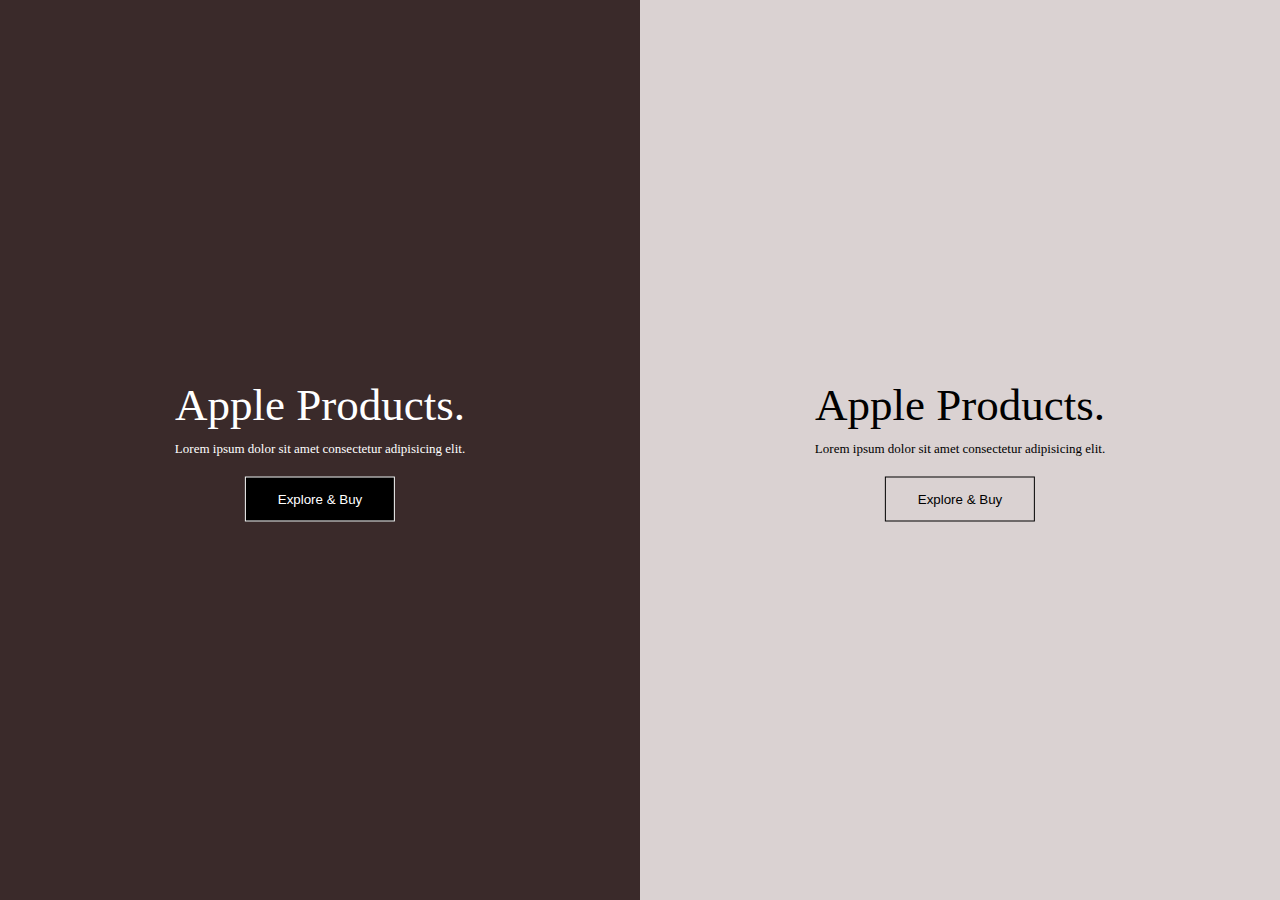
<file: Intermediate/index.html>
<!DOCTYPE html>
<html lang="en">

<head>
    <meta charset="UTF-8">
    <meta name="viewport" content="width=device-width, initial-scale=1.0">
    <title>Landing Page</title>
    <link rel="stylesheet" href="style.css">
</head>

<body>
    <div id="main">
        <div id="left">
            <div id="overlay1">
                <div id="center1">
                    <h1>Apple Products.</h1>
                    <p>Lorem ipsum dolor sit amet consectetur adipisicing elit.</p>
                    <button>Explore & Buy</button>
                </div>
            </div>
        </div>
        <div id="right">
            <div id="overlay2">
                <div id="center2">
                    <h1>Apple Products.</h1>
                    <p>Lorem ipsum dolor sit amet consectetur adipisicing elit.</p>
                    <button>Explore & Buy</button>
                </div>
            </div>
        </div>
    </div>
</body>

</html>
</file>
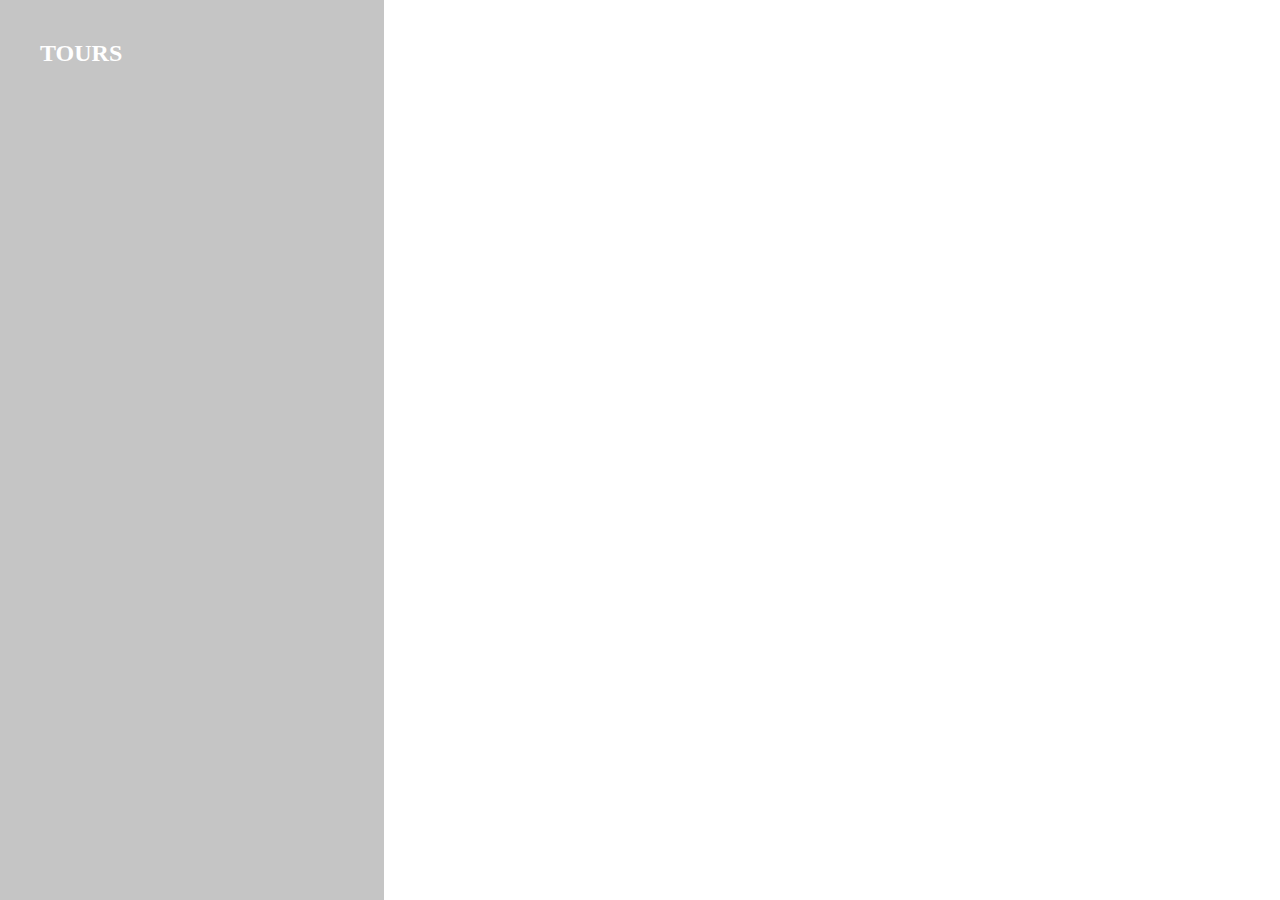
<file: Page 3/index.html>
<!DOCTYPE html>
<html lang="en">
  <head>
    <meta charset="UTF-8" />
    <meta name="viewport" content="width=device-width, initial-scale=1.0" />
    <title>Static Page</title>
    <link rel="stylesheet" href="style.css " />
  </head>
  <body>
    <div id="main">
      <div id="left">
        <div id="nav1"><h2>TOURS</h2></div>
      </div>
      <div id="right">
        <div id="nav2">
          <h4 id="underline">Destinations</h4>
          <h4>Bookings</h4>
          <h4>Gallery</h4>
          <h4>Find a tour</h4>
        </div>
        <div id="center-head">
          <h2>Dargavs</h2>
          <h1>RUSSIA</h1> 
        <i class="ri-search-line"></i> <input id="input" type="text" placeholder="Find a tour" disabled>
        </div>
      </div>
    </div>
  </body>
</html>
</file>
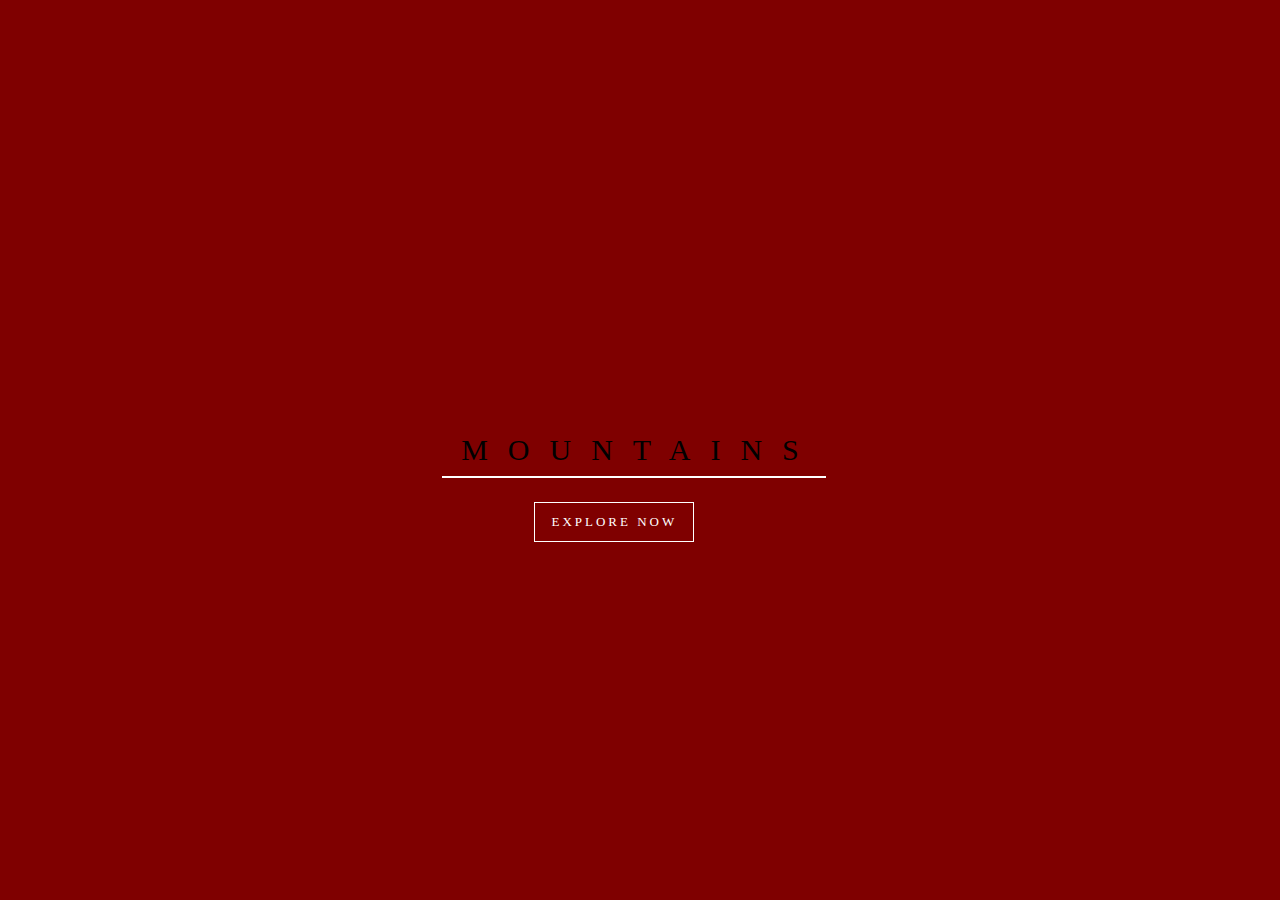
<file: Basics/firstLandingPage.html>
<!DOCTYPE html>
<html lang="en">
<head>
    <meta charset="UTF-8">
    <meta name="viewport" content="width=device-width, initial-scale=1.0">
    <title>Landing Page</title>
    <link rel="stylesheet" href="style.css"> 
</head>
<body>
    <div id="main">
        <div id="overlay">
            <h1>MOUNTAINS</h1>
            <div id="line"></div>
            <button>EXPLORE NOW</button>
        </div>
    </div>
</body>
</html>
</file>
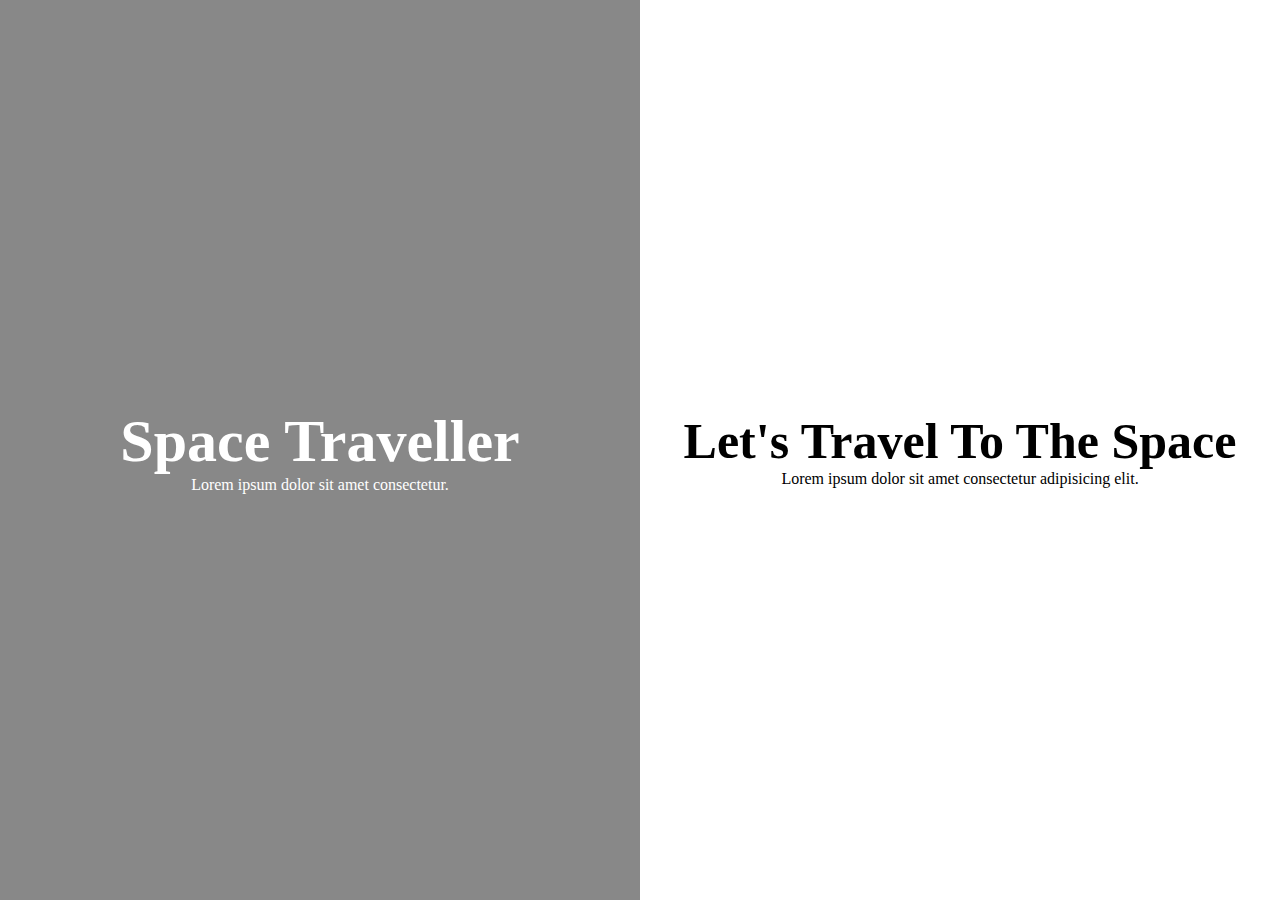
<file: Intermediate/positions.html>
<!DOCTYPE html>
<html lang="en">

<head>
    <meta charset="UTF-8">
    <meta name="viewport" content="width=device-width, initial-scale=1.0">
    <title>positions</title>
    <link rel="stylesheet" href="positions.css">
</head>

<body>
    <div id="main">
        <div id="left">
            <div id="overlay1">
                <div id="text1">
                    <h1>Space Traveller</h1>
                    <p>Lorem ipsum dolor sit amet consectetur.</p>
                </div>
            </div>
        </div>
        <div id="right"><div id="overlay2">
            <div id="text2">
                <h1>Let's Travel To The Space</h1>
                <p>Lorem ipsum dolor sit amet consectetur adipisicing elit.</p>
            </div>
        </div></div>
    </div>
</body>

</html>
</file>
<file: Intermediate/style.css>
* {
    margin: 0;
    padding: 0;
    box-sizing: border-box;
}

html,
body {
    width: 100%;
    height: 100%;
}

#main {
    display: flex;
    width: 100%;
    height: 100%;
}

#left {
    width: 50%;
    height: 100%;
    background-image: url(https://images.unsplash.com/photo-1663704399456-de719a56fc09?q=80&w=2574&auto=format&fit=crop&ixlib=rb-4.0.3&ixid=M3wxMjA3fDB8MHxwaG90by1wYWdlfHx8fGVufDB8fHx8fA%3D%3D);
    background-size: cover;
    background-position: center;

}

#right {
    width: 50%;
    height: 100%;
    background-image: url(https://images.unsplash.com/photo-1658124974726-d96bc44783cf?w=800&auto=format&fit=crop&q=60&ixlib=rb-4.0.3&ixid=M3wxMjA3fDB8MHxzZWFyY2h8MzV8fGxhcHRvcHN8ZW58MHx8MHx8fDA%3D);
    background-size: cover;
    background-position: center;
}

#overlay1 {
    position: relative;
    width: 100%;
    height: 100%;
    background-color: #180606da;

}

#center1{
    position: absolute;
    top: 50%;
    left: 50%;
    transform: translate(-50%, -50%);
    color: #fff; 
    text-align:center;
}

#center1 h1{
    font-size: 45px;
    font-weight: 100;
}

#center1 p{
    font-size: 13px;
    margin-top: 10px;
    margin-bottom: 20px;
}

#overlay2  {
    position: relative;
    width: 100%;
    height: 100% ;
    background-color: #c8bcbcab;
}

#center1 button{
    width: 150px;
    height: 45px;
    background-color: transparent;
    color:#fff;
    border: 1px solid #fff;
    background-color: #000;
}

#center1 button:hover{
    cursor: pointer;
    color: #000;
    background-color: #fff;
}

#center2{
    position: absolute;
    top: 50%;
    left: 50%;
    transform: translate(-50%, -50%);
    color: #000; 
    text-align:center;
}

#center2 h1{
    font-size: 45px;
    font-weight: 100;
}

#center2 p{
    font-size: 13px;
    margin-top: 10px;
    margin-bottom: 20px;
}

#center2 button{
    width: 150px;
    height: 45px;
    background-color: transparent;
    color:#000;
    border: 1px solid #000;
    /* background-color: #fff; */
}

#center2 button:hover{
    cursor: pointer;
    color: #000;
    background-color: #fff;
}
</file>
<file: Page 3/style.css>
* {
    margin: 0;
    padding: 0;
    box-sizing: border-box;
}

html,body {
    width: 100%;
    height: 100%;
}

#main {
    display: flex;
    height: 100%;
    width: 100%;
    background-image: url(https://images.unsplash.com/photo-1523175347343-52d8867ca0bd?q=80&w=2670&auto=format&fit=crop&ixlib=rb-4.0.3&ixid=M3wxMjA3fDB8MHxwaG90by1wYWdlfHx8fGVufDB8fHx8fA%3D%3D);
    background-size: cover;
    background-position: center;
}

#left {
    width: 30%;
    height: 100%;
    background-color: rgba(0, 0, 0, 0.226);
}

#nav1 {
    position: absolute;
    color: #fff;
    padding: 40px;
    font-family: "Gilroy";
}

#right {
    width: 70%;
    height: 100%;
}

#nav2 {
    display: flex;
    justify-content: space-around;
    padding-left: 250px;
}

#nav2 h4 {
    margin-top: 40px;
    color: #fff;
}

#center-head {
    margin-top: 200px;
    position: absolute;
    right: 0;
    color: #fff;
}

#center-head h2{
    user-select: none;
    margin-left: 330px;
    letter-spacing: 5px;
    font-weight: 200;
    font-size:x-large;
}

#center-head h1{
    user-select: none;
    font-weight: 100;
    font-size: 20vh;
}

#center-head i {
    position: absolute;
    font-size: 10px;
}

#center-head #input {
    user-select: none;
    font-size: 20px;
    background-color: transparent;
    border: none;
    border-bottom: 2px solid #fff;
}

#center-head #input::placeholder{
    /* padding-left: 20px; */
    color: #fff;
    font-weight: 100;
}
</file>
<file: Basics/style.css>
*{
    margin: 0;
    padding: 0;
    box-sizing: border-box;

}

html,body{
    height: 100%;
    width: 100%;
}

 #main{
    height: 100%;
    width: 100%;
    background-color: red;
    background-image: url(https://images.unsplash.com/photo-1732761611203-4833fe631a67?q=80&w=2670&auto=format&fit=crop&ixlib=rb-4.0.3&ixid=M3wxMjA3fDB8MHxwaG90by1wYWdlfHx8fGVufDB8fHx8fA%3D%3D);
    background-size: cover;
 }
 #overlay{
    width:100%;
    height: 100%;
    background-color: rgba(0, 0, 0, 0.5) ;
 }

 #overlay h1{
    position: absolute;
    top: 50%;
    left: 50%;
    transform: translate(-50%,-50%);
    color: #000;
    font-family: "Anurati";
    font-size: 30px;
    font-weight: 100;
    letter-spacing: 20px;
 }

 #line{
   position: absolute;
   top: 53%;
   left: 49.5%;
   transform: translate(-50%,-50%);
   width: 30%;
   height: 2px;
   background-color: #fff;
 }

 #overlay button{
   position: absolute;
   top: 58%;
   left: 48%;
   transform: translate(-50%,-50%);
   width: 160px;
   height: 40px;
   background-color: transparent;
   border: 1px solid #fff;
   color: #fff;
   font-family: "Anurati";
   font-size: 13px;
   letter-spacing: 3px;
   font-weight: 100px;
   
 }

#overlay button:hover{
   cursor: pointer;
   background-color: #000;
   color: #fff;
 }
</file>
<file: Intermediate/positions.css>
*{
    margin: 0;
    padding: 0;
    box-sizing: border-box;
}

html,body{
    width: 100%;
    height: 100%;
}

#main{
    display: flex;
    width: 100%;
    height: 100%;
}

#left{
    width: 50%;
    height: 100%;
    background-image: url(https://images.unsplash.com/photo-1459909633680-206dc5c67abb?q=80&w=2671&auto=format&fit=crop&ixlib=rb-4.0.3&ixid=M3wxMjA3fDB8MHxwaG90by1wYWdlfHx8fGVufDB8fHx8fA%3D%3D);
    background-size: cover;
    background-position: center;
}

#right{
    width: 50%; 
    height: 100%;
    background-image: url(https://images.unsplash.com/photo-1536697246787-1f7ae568d89a?w=800&auto=format&fit=crop&q=60&ixlib=rb-4.0.3&ixid=M3wxMjA3fDB8MHxzZWFyY2h8MzR8fG5hc2F8ZW58MHx8MHx8fDA%3D);
    background-size: cover;
    background-position: center;
}

#overlay1{
    position: relative;
    width: 100%;
    height: 100%;
    background-color: #00000077;
}

#overlay2{
    position: relative;
    width: 100%;
    height: 100%;
    background-color: #ffffff85;
}

#text1{
    position: absolute;
    top: 50%;
    left: 50%;
    transform: translate(-50%,-50%);
    color: white;
    text-align: center;
    width: 100%;

}

#text1 h1{
    font-size: 60px;
}

#text2{
    position: absolute;
    top: 50%;
    left: 50%;
    transform: translate(-50%,-50%);
    color: #000;
    text-align: center;
    width: 100%;

}

#text2 h1{
    font-size: 50px;
}
</file>
